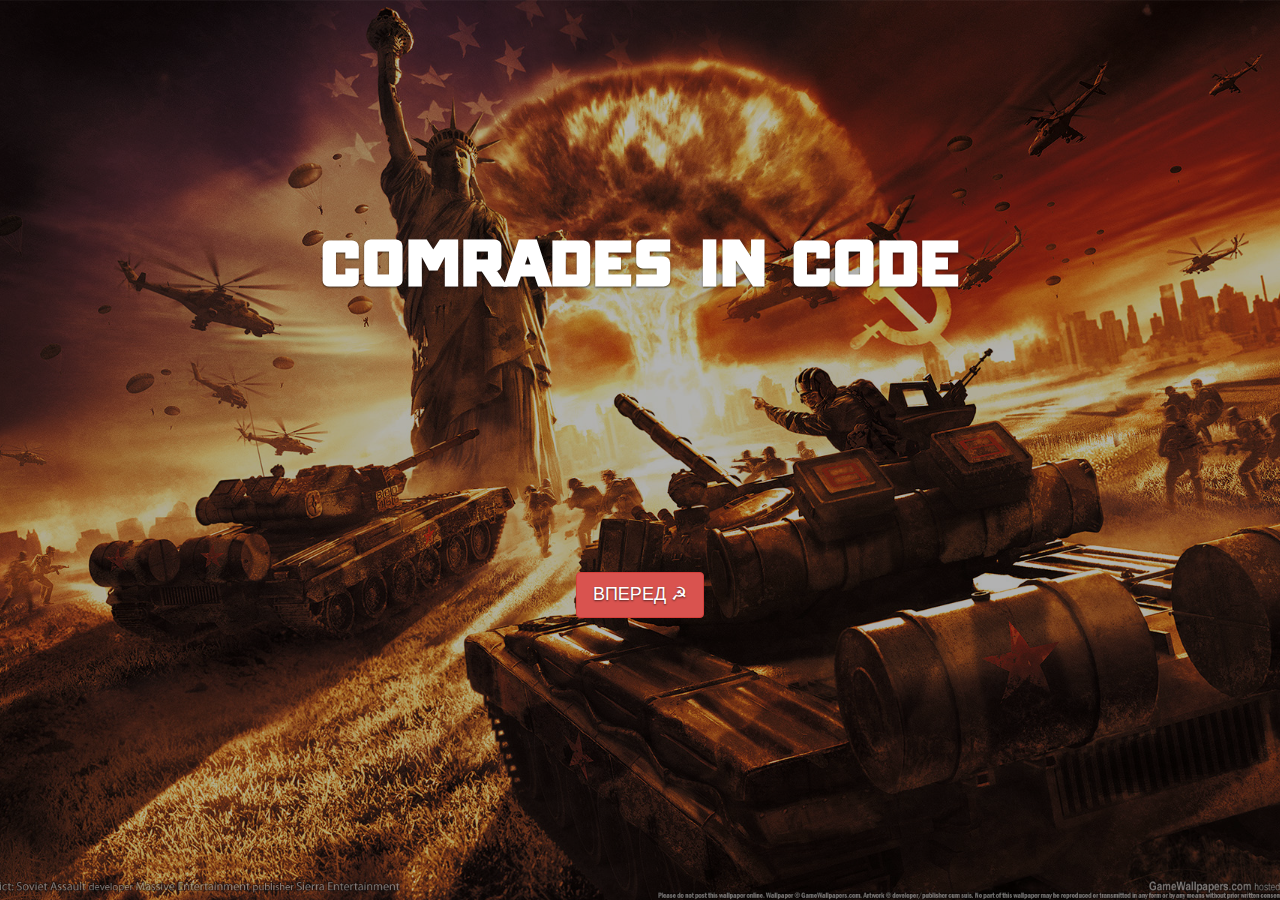
<file: Bug_And_Issue_Tracker/WebContent/index.html>
<!DOCTYPE html>
<html class="no-js">
  <head>
    <meta charset="utf-8">
    <meta http-equiv="X-UA-Compatible" content="IE=edge">
    <title>Comrades in Code</title>
    <meta name="description" content="">
    <meta name="viewport" content="width=device-width, initial-scale=1">
    <meta name="robots" content="all,follow">
   
    <link rel="stylesheet" href="libs/font-awesome/css/font-awesome.css">
    <link rel="stylesheet" href="libs/bootstrap/css/bootstrap.min.css">
    
    <link rel="stylesheet" href="css/style.default.css" id="theme-stylesheet">
    
    <link rel="shortcut icon" href="favicon.png">
    
  </head>
  <body>
    <div style="background-image: url('images/ussr.jpg')" class="main"> 
      <div class="overlay"></div>
      <div class="container">
        
        <h1 class="cursive">Comrades in Code</h1>
        <h2 class="cursive">
        	<a href="views/login.html" class="btn btn-danger btn-lg" id="go">Вперед &#9773;</a>
        </h2>
        
      </div>
      <div class="footer">
        <div class="container">
          
        </div>
      </div>
    </div>
    <!-- JAVASCRIPT FILES -->
    <script src="libs/jquery-2.1.4.min.js"></script>
    
    <script src="libs/bootstrap/js/bootstrap.min.js"></script>
    <script src="libs/jquery.cookie.js"></script>
    <script src="js/index.js"></script>
    <!-- <script src="libs/front.js"></script> -->
    
  </body>
</html>
</file>
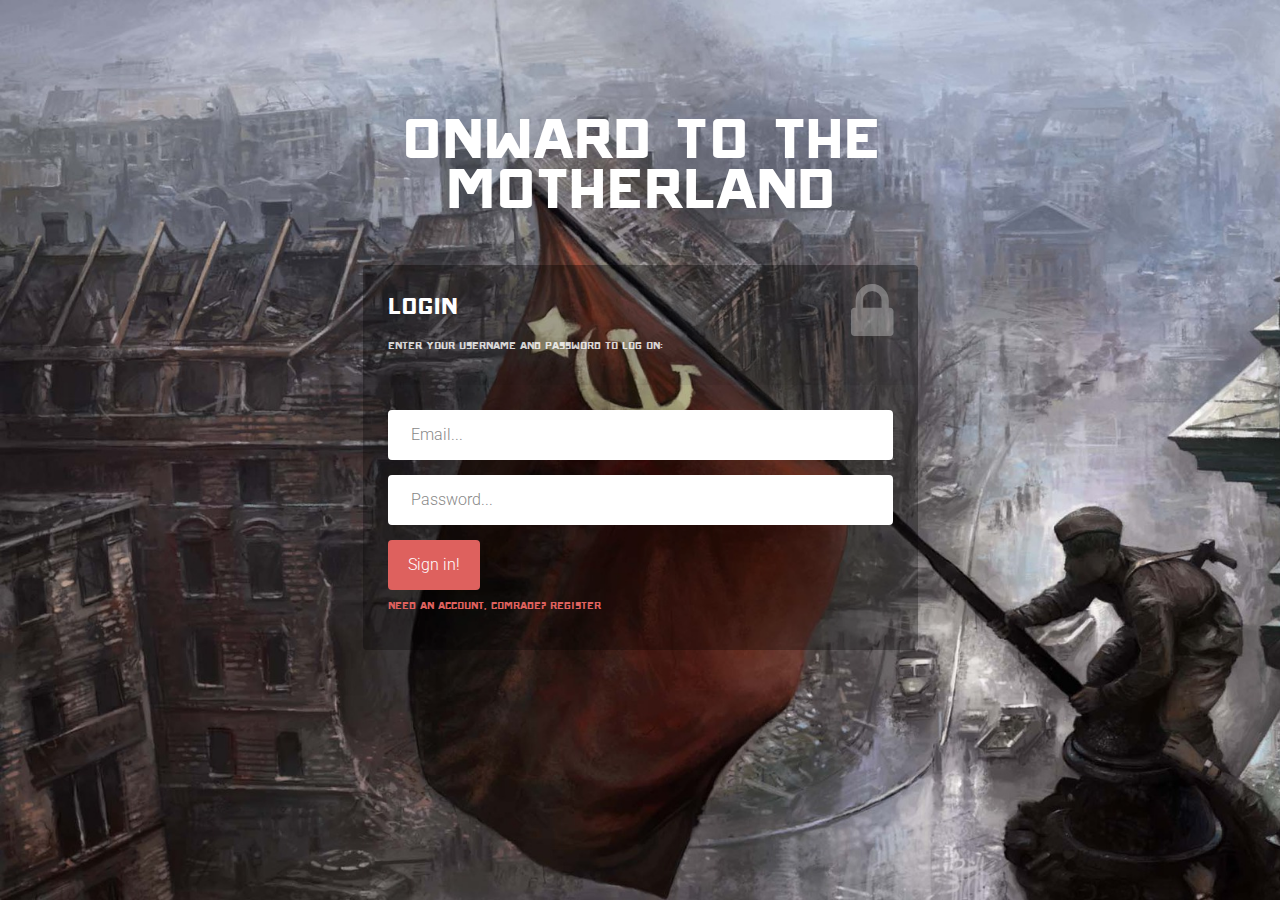
<file: Bug_And_Issue_Tracker/WebContent/views/login.html>
<!DOCTYPE html>
<html lang="en">

    <head>

        <meta charset="utf-8">
        <meta http-equiv="X-UA-Compatible" content="IE=edge">
        <meta name="viewport" content="width=device-width, initial-scale=1">
        <title>Login</title>

        <!-- CSS -->
        <link rel="stylesheet" href="http://fonts.googleapis.com/css?family=Roboto:400,100,300,500">
        <link rel="stylesheet" href="../libs/bootstrap/css/bootstrap.min.css">
        <link rel="stylesheet" href="../libs/font-awesome/css/font-awesome.min.css">
		<link rel="stylesheet" href="../css/form-elements.css">
        <link rel="stylesheet" href="../css/style.css">

        <!-- HTML5 Shim and Respond.js IE8 support of HTML5 elements and media queries -->
        <!-- WARNING: Respond.js doesn't work if you view the page via file:// -->
        <!--[if lt IE 9]>
            <script src="https://oss.maxcdn.com/libs/html5shiv/3.7.0/html5shiv.js"></script>
            <script src="https://oss.maxcdn.com/libs/respond.js/1.4.2/respond.min.js"></script>
        <![endif]-->

        <!-- Favicon and touch icons -->
       <!--  <link rel="shortcut icon" href="assets/ico/favicon.png">
        <link rel="apple-touch-icon-precomposed" sizes="144x144" href="assets/ico/apple-touch-icon-144-precomposed.png">
        <link rel="apple-touch-icon-precomposed" sizes="114x114" href="assets/ico/apple-touch-icon-114-precomposed.png">
        <link rel="apple-touch-icon-precomposed" sizes="72x72" href="assets/ico/apple-touch-icon-72-precomposed.png">
        <link rel="apple-touch-icon-precomposed" href="assets/ico/apple-touch-icon-57-precomposed.png"> -->

    </head>

    <body>

        <!-- Top content -->
        <div class="top-content">
        	
            <div class="inner-bg">
                <div class="container">
                    <div class="row">
                        <div class="col-sm-8 col-sm-offset-2 text">
                            <h1>Onward to the Motherland</h1>
                            <div class="description">
                            	
                            </div>
                        </div>
                    </div>
                    <div class="row">
                        <div class="col-sm-6 col-sm-offset-3 form-box">
                        	<div class="form-top">
                        		<div class="form-top-left">
                        			<h3>Login</h3>
                            		<p>Enter your username and password to log on:</p>
                        		</div>
                        		<div class="form-top-right">
                        			<i class="fa fa-lock"></i>
                        		</div>
                            </div>
                            <div class="form-bottom">
			                    <div class="login-form">
			                    	<div class="form-group">
			                    		<label class="sr-only" for="form-email">Email</label>
			                        	<input type="text" name="form-email" placeholder="Email..." class="form-email form-control" id="login-email">
			                        </div>
			                        <div class="form-group">
			                        	<label class="sr-only" for="form-password">Password</label>
			                        	<input type="password" name="form-password" placeholder="Password..." class="form-password form-control" id="login-password">
			                        </div>
			                        <button class="btn" id="log-in">Sign in!</button>
			                    </div>
                                <a href="register.html">Need an account, comrade? Register</a>
		                    </div>
                        </div>
                    </div>
                   
                </div>
            </div>
            
        </div>


        <!-- Javascript -->
        <script src="../libs/jquery-2.1.4.min.js"></script>
        <script src="../libs/bootstrap/js/bootstrap.min.js"></script>
        <script src="../libs/jquery.backstretch.min.js"></script>
        <script src="../libs/scripts.js"></script>
        <script src="../libs/jquery.cookie.js"></script>
        <script src="../js/auth.js"></script>
        <!--[if lt IE 10]>
            <script src="assets/js/placeholder.js"></script>
        <![endif]-->

    </body>

</html>
</file>
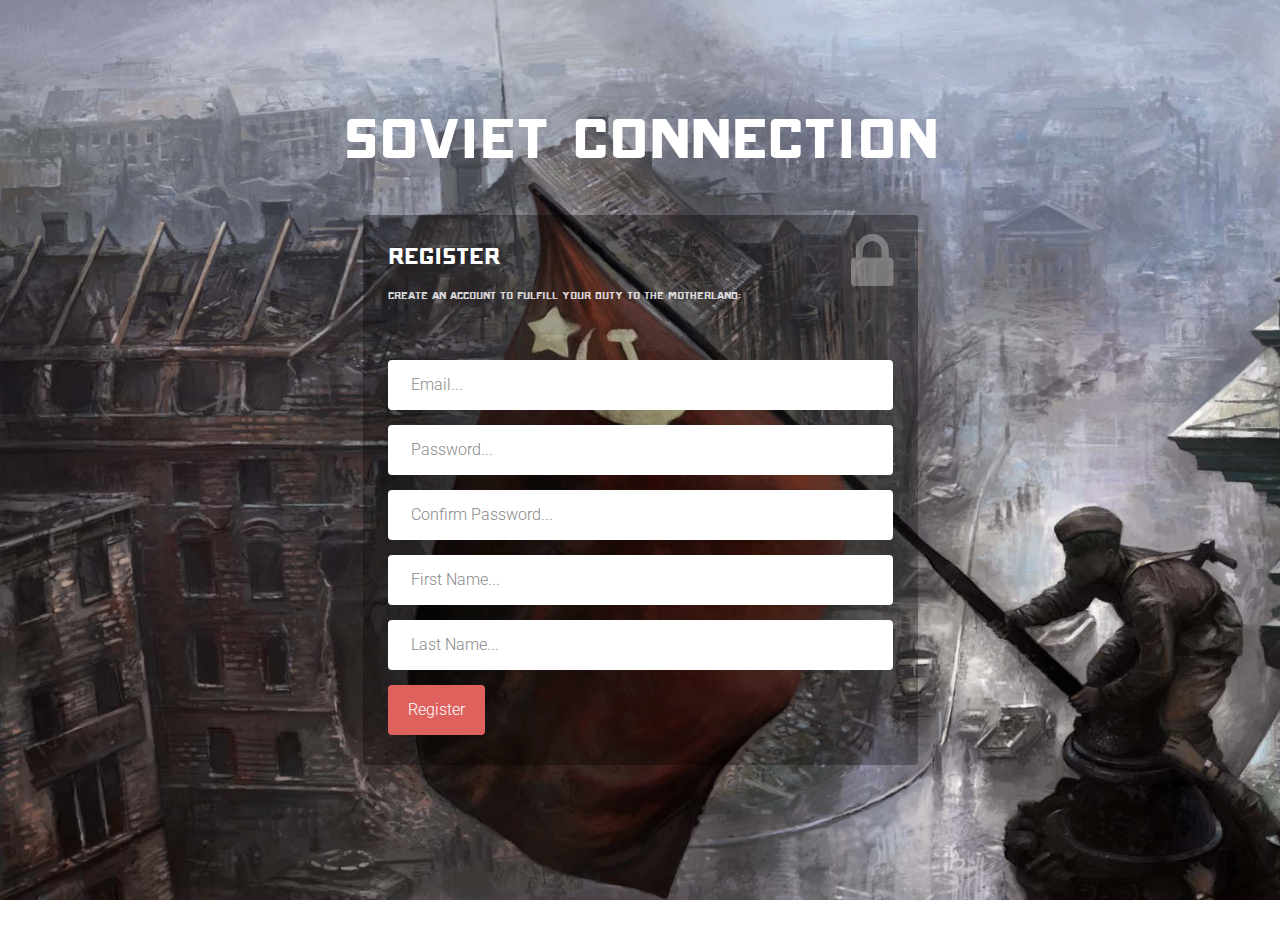
<file: Bug_And_Issue_Tracker/WebContent/views/register.html>
<!DOCTYPE html>
<html lang="en">

    <head>

        <meta charset="utf-8">
        <meta http-equiv="X-UA-Compatible" content="IE=edge">
        <meta name="viewport" content="width=device-width, initial-scale=1">
        <title>Register</title>

        <!-- CSS -->
        <link rel="stylesheet" href="http://fonts.googleapis.com/css?family=Roboto:400,100,300,500">
        <link rel="stylesheet" href="../libs/bootstrap/css/bootstrap.min.css">
        <link rel="stylesheet" href="../libs/font-awesome/css/font-awesome.min.css">
		<link rel="stylesheet" href="../css/form-elements.css">
        <link rel="stylesheet" href="../css/style.css">

        <!-- HTML5 Shim and Respond.js IE8 support of HTML5 elements and media queries -->
        <!-- WARNING: Respond.js doesn't work if you view the page via file:// -->
        <!--[if lt IE 9]>
            <script src="https://oss.maxcdn.com/libs/html5shiv/3.7.0/html5shiv.js"></script>
            <script src="https://oss.maxcdn.com/libs/respond.js/1.4.2/respond.min.js"></script>
        <![endif]-->

        <!-- Favicon and touch icons -->
       <!--  <link rel="shortcut icon" href="assets/ico/favicon.png">
        <link rel="apple-touch-icon-precomposed" sizes="144x144" href="assets/ico/apple-touch-icon-144-precomposed.png">
        <link rel="apple-touch-icon-precomposed" sizes="114x114" href="assets/ico/apple-touch-icon-114-precomposed.png">
        <link rel="apple-touch-icon-precomposed" sizes="72x72" href="assets/ico/apple-touch-icon-72-precomposed.png">
        <link rel="apple-touch-icon-precomposed" href="assets/ico/apple-touch-icon-57-precomposed.png"> -->

    </head>

    <body>

        <!-- Top content -->
        <div class="top-content">
        	
            <div class="inner-bg">
                <div class="container">
                    <div class="row">
                        <div class="col-sm-8 col-sm-offset-2 text">
                            <h1>Soviet Connection</h1>
                            <div class="description">
                            	
                            </div>
                        </div>
                    </div>
                    <div class="row">
                        <div class="col-sm-6 col-sm-offset-3 form-box">
                        	<div class="form-top">
                        		<div class="form-top-left">
                        			<h3>Register</h3>
                            		<p>Create an account to fulfill your duty to the motherland:</p>
                        		</div>
                        		<div class="form-top-right">
                        			<i class="fa fa-lock"></i>
                        		</div>
                            </div>
                            <div class="form-bottom">
			                    <div class="login-form">
			                    	<div class="form-group">
			                    		<label class="sr-only" for="form-username">Email</label>
			                        	<input type="text" name="form-username" placeholder="Email..." class="form-username form-control" id="email">
			                        </div>
			                        <div class="form-group">
			                        	<label class="sr-only" for="form-password">Password</label>
			                        	<input type="password" name="form-password" placeholder="Password..." class="form-password form-control" id="password">
			                        </div>
                                    <div class="form-group">
                                        <label class="sr-only" for="form-conf-password">Confirm Password</label>
                                        <input type="password" name="form-conf-password" placeholder="Confirm Password..." class="form-conf-password form-control" id="conf-password">
                                    </div>


                                    <div class="form-group">
                                        <label class="sr-only" for="form-fname">First Name</label>
                                        <input type="text" name="form-fname" placeholder="First Name..." class="form-fname form-control" id="fname">
                                    </div>
                                    <div class="form-group">
                                        <label class="sr-only" for="form-lname">Last Name</label>
                                        <input type="text" name="form-lname" placeholder="Last Name..." class="form-lname form-control" id="lname">
                                    </div>
			                        <button class="btn" id="reg">Register</button>
			                    </div>
		                    </div>
                        </div>
                    </div>
                   
                </div>
            </div>
            
        </div>


        <!-- Javascript -->
        <script src="../libs/jquery-2.1.4.min.js"></script>
        <script src="../libs/bootstrap/js/bootstrap.min.js"></script>
        <script src="../libs/jquery.backstretch.min.js"></script>
        <script src="../libs/scripts.js"></script>
        <script src="../js/auth.js"></script>
        <!--[if lt IE 10]>
            <script src="assets/js/placeholder.js"></script>
        <![endif]-->

    </body>

</html>
</file>
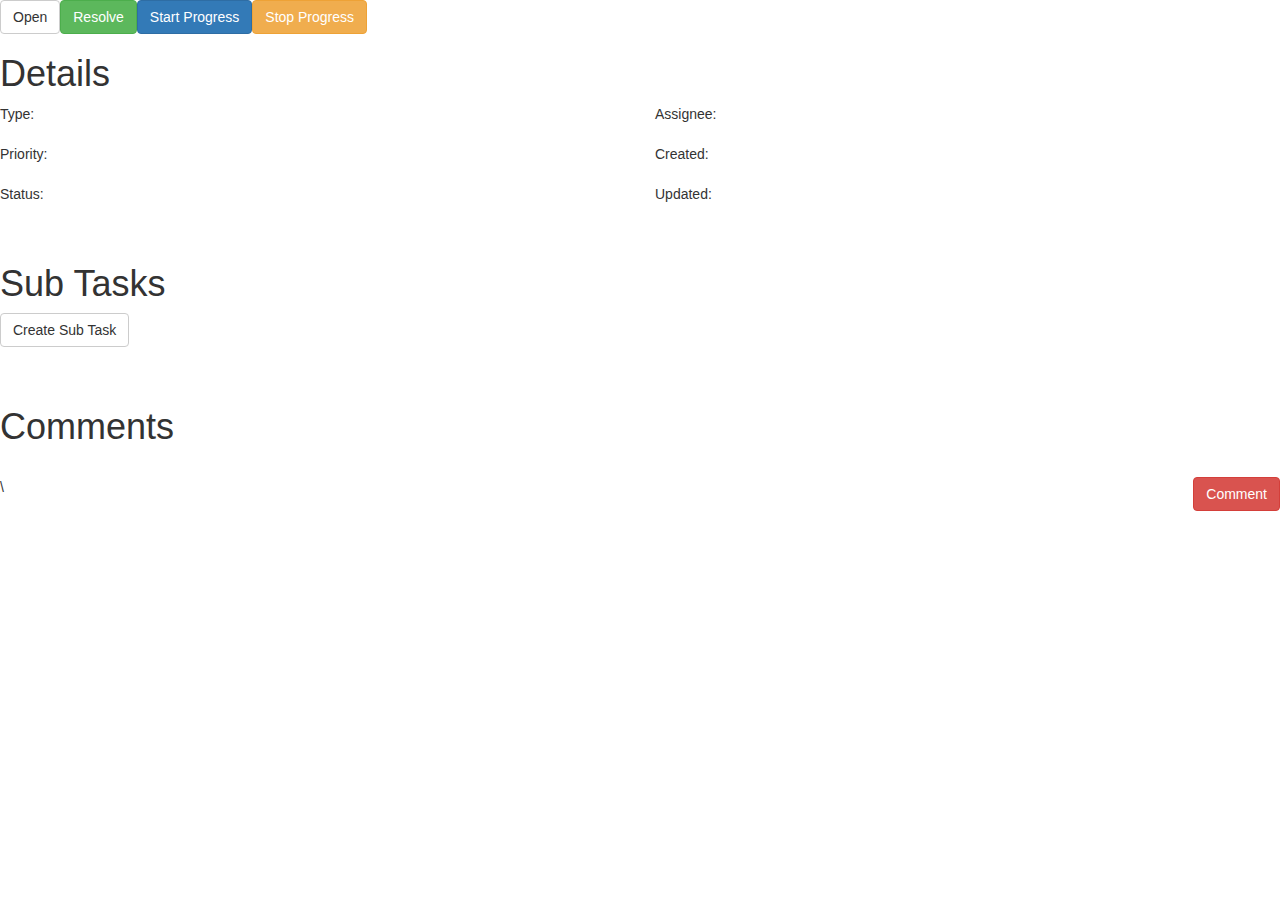
<file: Bug_And_Issue_Tracker/WebContent/views/tasks.html>
<html>
<head>
	<meta charset="utf-8">
    <meta http-equiv="X-UA-Compatible" content="IE=edge">
	<meta name="description" content="">
    <meta name="viewport" content="width=device-width, initial-scale=1">
    <meta name="robots" content="all,follow">

	<link rel="stylesheet" href="../libs/bootstrap/css/bootstrap.min.css">
</head>
<body>
	<div class="row">
		<div class="col-xs-12">
			<button class="btn btn-default pull-left" id="open-issue">Open</button>
			<button class="btn btn-success pull-left" id="resolve-issue">Resolve</button>
			<button class="btn btn-primary pull-left" id="start-issue">Start Progress</button>
			<button class="btn btn-warning pull-left" id="stop-issue">Stop Progress</button>
		</div>
	</div>
	<div class="details">
		<h1>Details</h1>
		<div class="row">
			
			<div class="col-md-6">			
				<div id="type">Type: </div><br>
				<div id="priority">Priority: </div><br>
				<div id="status">Status: </div><br>
			</div>

		
			<div class="col-md-6">
				<div id="assignee">Assignee: </div><br>
				<div id="created">Created: </div><br>
				<div id="updated">Updated: </div><br>
			</div>
		</div>
	</div>

	<br>
	<!-- <h1>Description</h1>
	<div class="row">
		<div class="well"></div>
	</div> -->
	<div class="sub-tasks-div">
		<h1>Sub Tasks</h1>
		<button class="btn btn-default csm-btn">Create Sub Task</button>

		<div class="row">
			<div class="list-group" id="sub-tasks"></div>
		</div>
	</div>	

	<br>

	<div class="comments-div">
		<h1>Comments</h1>
		<div class="row">
			<div class="list-group" id="comment-list"></div>
		</div>
	</div>	

	<button class="btn btn-danger pull-right cmnt-modal-btn">Comment</button>


	<!-- Modal -->
	<div id="cmnt-modal" class="modal fade" role="dialog">
	  <div class="modal-dialog">

	    <!-- Modal content-->
	    <div class="modal-content">
	      <div class="modal-header">
	        <button type="button" class="close" data-dismiss="modal">&times;</button>
	        <h4 class="modal-title">Enter your comment, comrade</h4>
	      </div>
	      <div class="modal-body">
	        <textarea class="form-control" id="comment-area"></textarea>
	      </div>
	      <div class="modal-footer">
	        <button type="button" class="btn btn-danger cmnt-btn"><i class="fa fa-pencil" aria-hidden="true"></i> Comment</button>
	      </div>
	    </div>

	  </div>
	</div>

	<!-- Modal -->
	<div id="create-sub-modal" class="modal fade" role="dialog">
	  <div class="modal-dialog">

	    <!-- Modal content-->
	    <div class="modal-content">
	      <div class="modal-header">
	        <button type="button" class="close" data-dismiss="modal">&times;</button>
	        <h4 class="modal-title">Glory to the workers</h4>
	      </div>
	      <div class="modal-body">
	      	<div class="sub-title">
	      		<b>Title:</b>
	        	<input type="text" class="form-control" id="sub-title"></input>
	      	</div>
	      	<div class="sub-desc">
		        <b>Description:</b><br>
		        <textarea class="form-control" id="sub-desc"></textarea>

	      	</div>
	      </div>
	      <div class="modal-footer">
	        <button type="button" class="btn btn-danger sub-create-btn">&#9773; Create Task</button>
	      </div>
	    </div>

	  </div>
	</div>\

	<div id="desc-modal" class="modal fade" role="dialog">
	  <div class="modal-dialog">

	    <!-- Modal content-->
	    <div class="modal-content">
	      <div class="modal-header">
	        <button type="button" class="close" data-dismiss="modal">&times;</button>
	        <h4 class="modal-title">Glory to the workers</h4>
	      </div>
	      <div class="modal-body">
	      	<div class="sub-title">
	      		<b>Title:</b>
	        	<p></p>
	      	</div>
	      	<div class="sub-desc">
		        <b>Description:</b><br>
		        <p></p>

	      	</div>
	      </div>
	    </div>

	  </div>
	</div>

	<input type="hidden" id="task-id">

	<script src="../libs/jquery-2.1.4.min.js"></script>

	<script src="../libs/bootstrap/js/bootstrap.min.js"></script>
	<script src="../libs/jquery.cookie.js"></script>
</body>
</html>
</file>
<file: Bug_And_Issue_Tracker/WebContent/css/form-elements.css>
input[type="text"], 
input[type="password"], 
textarea, 
textarea.form-control {
	height: 50px;
    margin: 0;
    padding: 0 20px;
    vertical-align: middle;
    background: #fff;
    border: 3px solid #fff;
    font-family: 'Roboto', sans-serif;
    font-size: 16px;
    font-weight: 300;
    line-height: 50px;
    color: #888;
    -moz-border-radius: 4px; -webkit-border-radius: 4px; border-radius: 4px;
    -moz-box-shadow: none; -webkit-box-shadow: none; box-shadow: none;
    -o-transition: all .3s; -moz-transition: all .3s; -webkit-transition: all .3s; -ms-transition: all .3s; transition: all .3s;
}

@font-face {
    font-family: Onramp;
    src: url(../fonts/ONRAMP.ttf);
}

textarea, 
textarea.form-control {
	padding-top: 10px;
	padding-bottom: 10px;
	line-height: 30px;
}

input[type="text"]:focus, 
input[type="password"]:focus, 
textarea:focus, 
textarea.form-control:focus {
	outline: 0;
	background: #fff;
    border: 3px solid #fff;
    -moz-box-shadow: none; -webkit-box-shadow: none; box-shadow: none;
}

input[type="text"]:-moz-placeholder, input[type="password"]:-moz-placeholder, 
textarea:-moz-placeholder, textarea.form-control:-moz-placeholder { color: #888; }

input[type="text"]:-ms-input-placeholder, input[type="password"]:-ms-input-placeholder, 
textarea:-ms-input-placeholder, textarea.form-control:-ms-input-placeholder { color: #888; }

input[type="text"]::-webkit-input-placeholder, input[type="password"]::-webkit-input-placeholder, 
textarea::-webkit-input-placeholder, textarea.form-control::-webkit-input-placeholder { color: #888; }



button.btn {
	height: 50px;
    margin: 0;
    padding: 0 20px;
    vertical-align: middle;
    background: #de615e;
    border: 0;
    font-family: 'Roboto', sans-serif;
    font-size: 16px;
    font-weight: 300;
    line-height: 50px;
    color: #fff;
    -moz-border-radius: 4px; -webkit-border-radius: 4px; border-radius: 4px;
    text-shadow: none;
    -moz-box-shadow: none; -webkit-box-shadow: none; box-shadow: none;
    -o-transition: all .3s; -moz-transition: all .3s; -webkit-transition: all .3s; -ms-transition: all .3s; transition: all .3s;
}

button.btn:hover { opacity: 0.6; color: #fff; }

button.btn:active { outline: 0; opacity: 0.6; color: #fff; -moz-box-shadow: none; -webkit-box-shadow: none; box-shadow: none; }

button.btn:focus { outline: 0; opacity: 0.6; background: #de615e; color: #fff; }

button.btn:active:focus, button.btn.active:focus { outline: 0; opacity: 0.6; background: #de615e; color: #fff; }
</file>
<file: Bug_And_Issue_Tracker/WebContent/css/style.css>
@font-face {
    font-family: Onramp;
    src: url(../fonts/ONRAMP.ttf);
}

body {
	background-image: url("../images/red.jpg");
	background-attachment:fixed;
    background-repeat: no-repeat;
    background-size: cover;

    font-family: 'Onramp';
    font-size: 16px;
    font-weight: 300;
    color: #888;
    line-height: 30px;
    text-align: center;
}

strong { font-weight: 500; }

a, a:hover, a:focus {
	color: #de615e;
	text-decoration: none;
    -o-transition: all .3s; -moz-transition: all .3s; -webkit-transition: all .3s; -ms-transition: all .3s; transition: all .3s;
}

h1, h2 {
	margin-top: 10px;
	font-size: 90px;
    font-weight: 100;
    color: #555;
    line-height: 50px;
}

h3 {
	font-size: 36px;
    font-weight: 300;
    color: #555;
    line-height: 30px;
}

img { max-width: 100%; }

::-moz-selection { background: #de615e; color: #fff; text-shadow: none; }
::selection { background: #de615e; color: #fff; text-shadow: none; }


.btn-link-1 {
	display: inline-block;
	height: 50px;
	margin: 5px;
	padding: 16px 20px 0 20px;
	background: #de615e;
	font-size: 16px;
    font-weight: 300;
    line-height: 16px;
    color: #fff;
    -moz-border-radius: 4px; -webkit-border-radius: 4px; border-radius: 4px;
}
.btn-link-1:hover, .btn-link-1:focus, .btn-link-1:active { outline: 0; opacity: 0.6; color: #fff; }

.btn-link-1.btn-link-1-facebook { background: #4862a3; }
.btn-link-1.btn-link-1-twitter { background: #55acee; }
.btn-link-1.btn-link-1-google-plus { background: #dd4b39; }

.btn-link-1 i {
	padding-right: 5px;
	vertical-align: middle;
	font-size: 20px;
	line-height: 20px;
}

.btn-link-2 {
	display: inline-block;
	height: 50px;
	margin: 5px;
	padding: 15px 20px 0 20px;
	background: rgba(0, 0, 0, 0.3);
	border: 1px solid #fff;
	font-size: 16px;
    font-weight: 300;
    line-height: 16px;
    color: #fff;
    -moz-border-radius: 4px; -webkit-border-radius: 4px; border-radius: 4px;
}
.btn-link-2:hover, .btn-link-2:focus, 
.btn-link-2:active, .btn-link-2:active:focus { outline: 0; opacity: 0.6; background: rgba(0, 0, 0, 0.3); color: #fff; }


/***** Top content *****/

.inner-bg {
    padding: 100px 0 170px 0;
}

.top-content .text {
	color: #fff;
}

.top-content .text h1 { color: #fff; }

.top-content .description {
	margin: 20px 0 10px 0;
}

.top-content .description p { opacity: 0.8; }

.top-content .description a {
	color: #fff;
}
.top-content .description a:hover, 
.top-content .description a:focus { border-bottom: 1px dotted #fff; }

.form-box {
	margin-top: 35px;
}

.form-top {
	overflow: hidden;
	padding: 0 25px 15px 25px;
	background: #444;
	background: rgba(0, 0, 0, 0.35);
	-moz-border-radius: 4px 4px 0 0; -webkit-border-radius: 4px 4px 0 0; border-radius: 4px 4px 0 0;
	text-align: left;
}

.form-top-left {
	float: left;
	width: 75%;
	padding-top: 25px;
}

.form-top-left h3 { margin-top: 0; color: #fff; }
.form-top-left p { opacity: 0.8; color: #fff; }

.form-top-right {
	float: left;
	width: 25%;
	padding-top: 5px;
	font-size: 66px;
	color: #fff;
	line-height: 100px;
	text-align: right;
	opacity: 0.3;
}

.form-bottom {
	padding: 25px 25px 30px 25px;
	background: #444;
	background: rgba(0, 0, 0, 0.3);
	-moz-border-radius: 0 0 4px 4px; -webkit-border-radius: 0 0 4px 4px; border-radius: 0 0 4px 4px;
	text-align: left;
}

.form-bottom form textarea {
	height: 100px;
}

.form-bottom form button.btn {
	width: 100%;
}

.form-bottom form .input-error {
	border-color: #de615e;
}

.social-login {
	margin-top: 35px;
}

.social-login h3 {
	color: #fff;
}

.social-login-buttons {
	margin-top: 25px;
}


/***** Media queries *****/

@media (min-width: 992px) and (max-width: 1199px) {}

@media (min-width: 768px) and (max-width: 991px) {}

@media (max-width: 767px) {
	
	.inner-bg { padding: 60px 0 110px 0; }

}

@media (max-width: 415px) {
	
	h1, h2 { font-size: 32px; }

}
</file>
<file: Bug_And_Issue_Tracker/WebContent/css/style.default.css>
@font-face {
    font-family: Onramp;
    src: url(../fonts/ONRAMP.ttf);
}
/* ========================================= */
/* Coming Soon Template By Bootstrapious.com */
/* ========================================= */
.main {
  background-position: center center;
  background-size: cover;
  height: auto;
  left: 0;
  min-height: 100%;
  min-width: 100%;
  position: absolute;
  top: 0;
  width: auto;
}
@media (max-width: 991px) {
  .main {
    padding: 20px;
  }
}
.main .overlay {
  position: absolute;
  top: 0;
  left: 0;
  width: 100%;
  height: 100%;
  background: #000;
  opacity: 0.3;
  filter: alpha(opacity=30);
  z-index: 1;
}
.main .container {
  position: relative;
  z-index: 2;
}
.main #video-background {
  position: fixed;
  top: 0px;
  left: 0px;
  min-width: 100%;
  min-height: 100%;
  width: auto;
  height: auto;
  z-index: 1;
  overflow: hidden;
  background-image: url('../img/video-bg.jpg');
  background-position: center center;
  background-size: cover;
}
.main p.social {
  text-align: right;
  margin-top: 20px;
}
.main p.social a {
  margin: 0 10px 0 0;
  color: #fff;
  display: inline-block;
  width: 26px;
  height: 26px;
  border-radius: 13px;
  line-height: 26px;
  font-size: 15px;
  text-align: center;
  -webkit-transition: all 0.2s ease-out;
  -moz-transition: all 0.2s ease-out;
  transition: all 0.2s ease-out;
  vertical-align: bottom;
}
.main p.social a i {
  vertical-align: bottom;
  line-height: 26px;
}
.main p.social a.facebook {
  background-color: #4460ae;
}
.main p.social a.gplus {
  background-color: #c21f25;
}
.main p.social a.twitter {
  background-color: #3cf;
}
.main p.social a.instagram {
  background-color: #cd4378;
}
.main p.social a.email {
  background-color: #4a7f45;
}
@media (max-width: 991px) {
  .main p.social {
    text-align: center;
  }
}
.main .cursive {
  margin-top: 200px;
  font-family: 'Onramp', cursive;
  font-size: 100px;
  text-shadow: 0 1px 2px rgba(0, 0, 0, 0.6);
  text-align: center;
  margin-bottom: 40px;
}
@media (max-width: 1199px) {
  .main .cursive {
    margin-top: 100px;
  }
}
.main .sub {
  font-family: 'Onramp', cursive;
  font-weight: 300;
  text-align: center;
  text-shadow: 0 1px 2px rgba(0, 0, 0, 0.6);
}
.main .mailing-list {
  margin-top: 120px;
  text-align: center;
}
.main .mailing-list .mailing-list-heading {
  font-weight: 300;
  text-align: center;
  text-shadow: 0 1px 2px rgba(0, 0, 0, 0.6);
  font-size: 30px;
}
@media (min-width: 768px) {
  .main .mailing-list input {
    width: 200px;
  }
}
@media (min-width: 992px) {
  .main .mailing-list input {
    width: 300px;
  }
}
@media (min-width: 1600px) {
  .main .mailing-list {
    margin-top: 200px;
  }
}
.main .transparent {
  background: rgba(255, 255, 255, 0.3);
  border: solid 1px #fff;
  color: #fff;
  text-shadow: 0 1px 2px rgba(0, 0, 0, 0.6);
}
.main .footer {
  position: relative;
  bottom: 20px;
  right: 0px;
  width: 100%;
  z-index: 4;
  margin-top: 50px;
  color: #eee;
  text-shadow: 0 1px 2px rgba(0, 0, 0, 0.6);
}
.main .footer a {
  color: #fff;
}
.main .footer a:hover,
.main .footer a:focus {
  text-decoration: underline;
}
.main .footer p.credit {
  text-align: right;
}
@media (max-width: 991px) {
  .main .footer {
    text-align: center;
  }
  .main .footer p.credit {
    text-align: center;
  }
}
@media (min-width: 992px) {
  .main .footer {
    position: fixed;
    bottom: 20px;
  }
}
#style-switch-button {
  position: fixed;
  top: 100px;
  left: 0px;
  border-radius: 0;
  z-index: 2;
}
#style-switch {
  -webkit-box-sizing: border-box;
  -moz-box-sizing: border-box;
  box-sizing: border-box;
  width: 300px;
  padding: 20px;
  position: fixed;
  top: 140px;
  left: 0;
  background: #fff;
  border: solid 1px #eeeeee;
  z-index: 2;
}
#style-switch h4 {
  color: #555555;
}
@media (max-width: 991px) {
  #style-switch-button {
    display: none;
  }
  #style-switch {
    display: none;
  }
}
/* Original Boostrap template overwrite */
/* nav */
.nav {
  margin-bottom: 0;
  padding-left: 0;
  list-style: none;
}
.nav > li > a {
  padding: 10px 15px;
}
.nav > li > a:hover,
.nav > li > a:focus {
  background-color: #eeeeee;
}
.nav > li.disabled > a {
  color: #999999;
}
.nav > li.disabled > a:hover,
.nav > li.disabled > a:focus {
  color: #999999;
}
.nav .open > a,
.nav .open > a:hover,
.nav .open > a:focus {
  background-color: #eeeeee;
  border-color: #4fbfa8;
}
.nav-tabs {
  border-bottom: 1px solid #dddddd;
}
.nav-tabs > li > a {
  line-height: 1.42857143;
  border-radius: 4px 4px 0 0;
}
.nav-tabs > li > a:hover {
  border-color: #eeeeee #eeeeee #dddddd;
}
.nav-tabs > li.active > a,
.nav-tabs > li.active > a:hover,
.nav-tabs > li.active > a:focus {
  color: #555555;
  background-color: #ffffff;
  border: 1px solid #dddddd;
}
.nav-pills > li > a {
  border-radius: 0;
}
.nav-pills > li.active > a,
.nav-pills > li.active > a:hover,
.nav-pills > li.active > a:focus {
  color: #ffffff;
  background-color: #4fbfa8;
}
.nav-tabs-justified > li > a {
  border-radius: 4px;
}
.nav-tabs-justified > .active > a,
.nav-tabs-justified > .active > a:hover,
.nav-tabs-justified > .active > a:focus {
  border: 1px solid #dddddd;
}
@media (min-width: 768px) {
  .nav-tabs-justified > li > a {
    border-bottom: 1px solid #dddddd;
    border-radius: 4px 4px 0 0;
  }
  .nav-tabs-justified > .active > a,
  .nav-tabs-justified > .active > a:hover,
  .nav-tabs-justified > .active > a:focus {
    border-bottom-color: #ffffff;
  }
}
/* navbar */
.navbar {
  font-family: 'Source Sans Pro', sans-serif;
  min-height: 80px;
  margin-bottom: 30px;
  border-bottom: 1px solid transparent;
}
@media (min-width: 768px) {
  .navbar {
    border-radius: 0;
  }
}
.navbar-collapse {
  max-height: 340px;
  overflow-x: visible;
  padding-right: 15px;
  padding-left: 15px;
}
.navbar-collapse.in {
  overflow-y: auto;
}
@media (min-width: 768px) and (max-width: 991px) {
  .navbar-collapse {
    font-size: 12px;
  }
}
@media (min-width: 768px) {
  .navbar-collapse {
    float: left;
    width: auto;
    border-top: 0;
    box-shadow: none;
  }
  .navbar-collapse.collapse {
    display: block !important;
    height: auto !important;
    padding-bottom: 0;
    overflow: visible !important;
  }
  .navbar-collapse.in {
    overflow-y: visible;
  }
  .navbar-collapse.right {
    float: right;
  }
  .navbar-fixed-top .navbar-collapse,
  .navbar-static-top .navbar-collapse,
  .navbar-fixed-bottom .navbar-collapse {
    padding-left: 0;
    padding-right: 0;
  }
}
.container > .navbar-header,
.container-fluid > .navbar-header,
.container > .navbar-collapse,
.container-fluid > .navbar-collapse {
  margin-right: -15px;
  margin-left: -15px;
}
@media (min-width: 768px) {
  .container > .navbar-header,
  .container-fluid > .navbar-header,
  .container > .navbar-collapse,
  .container-fluid > .navbar-collapse {
    margin-right: 0;
    margin-left: 0;
  }
}
.navbar-brand {
  float: left;
  padding: 10px 15px;
  font-size: 18px;
  line-height: 20px;
  height: 80px;
}
.navbar-brand:hover,
.navbar-brand:focus {
  text-decoration: none;
}
@media (min-width: 768px) {
  .navbar > .container .navbar-brand,
  .navbar > .container-fluid .navbar-brand {
    margin-left: -15px;
  }
}
.navbar-toggle {
  padding: 9px 10px !important;
  margin-right: 15px;
  border-radius: 4px;
}
.navbar-nav {
  margin: 15px -15px;
}
.navbar-nav > li > a {
  padding-top: 10px;
  padding-bottom: 10px;
  line-height: 20px;
}
@media (max-width: 767px) {
  .navbar-nav .open .dropdown-menu > li > a,
  .navbar-nav .open .dropdown-menu .dropdown-header {
    padding: 5px 15px 5px 25px;
  }
  .navbar-nav .open .dropdown-menu > li > a {
    line-height: 20px;
  }
  .navbar-nav .open .dropdown-menu > li > a:hover,
  .navbar-nav .open .dropdown-menu > li > a:focus {
    background-image: none;
  }
}
@media (min-width: 768px) {
  .navbar-nav {
    float: left;
    margin: 0;
  }
  .navbar-nav > li {
    float: left;
  }
  .navbar-nav > li > a {
    padding-top: 30px;
    padding-bottom: 30px;
  }
  .navbar-nav.navbar-right:last-child {
    margin-right: -15px;
  }
}
.navbar-form {
  margin-left: -15px;
  margin-right: -15px;
  padding: 10px 15px;
  border: none;
  margin-top: 23px;
  margin-bottom: 23px;
}
@media (max-width: 767px) {
  .navbar-form .form-group {
    margin-bottom: 5px;
  }
}
.navbar-btn {
  margin-top: 23px;
  margin-bottom: 23px;
}
.navbar-btn.btn-sm {
  margin-top: 25px;
  margin-bottom: 25px;
}
.navbar-btn.btn-xs {
  margin-top: 29px;
  margin-bottom: 29px;
}
.navbar-text {
  margin-top: 30px;
  margin-bottom: 30px;
}
@media (min-width: 768px) {
  .navbar-text {
    float: left;
    margin-left: 15px;
    margin-right: 15px;
  }
  .navbar-text.navbar-right:last-child {
    margin-right: 0;
  }
}
.navbar-default {
  background-color: #ffffff;
  border-bottom-color: #e6e6e6;
}
.navbar-default .navbar-brand {
  color: #777777;
}
.navbar-default .navbar-brand:hover,
.navbar-default .navbar-brand:focus {
  color: #5e5e5e;
  background-color: transparent;
}
.navbar-default .navbar-text {
  color: #777777;
}
.navbar-default .navbar-nav > li > a {
  color: #777777;
}
.navbar-default .navbar-nav > li > a:hover,
.navbar-default .navbar-nav > li > a:focus {
  color: #333333;
  background-color: transparent;
}
.navbar-default .navbar-nav > .active > a,
.navbar-default .navbar-nav > .active > a:hover,
.navbar-default .navbar-nav > .active > a:focus {
  color: #555555;
  background-color: transparent;
}
.navbar-default .navbar-nav > .disabled > a,
.navbar-default .navbar-nav > .disabled > a:hover,
.navbar-default .navbar-nav > .disabled > a:focus {
  color: #cccccc;
  background-color: transparent;
}
.navbar-default .navbar-toggle {
  border-color: #dddddd;
}
.navbar-default .navbar-toggle:hover,
.navbar-default .navbar-toggle:focus {
  background-color: #4fbfa8;
}
.navbar-default .navbar-toggle .icon-bar {
  background-color: #888888;
}
.navbar-default .navbar-collapse {
  border-color: #e6e6e6;
}
.navbar-default .navbar-nav > .open > a,
.navbar-default .navbar-nav > .open > a:hover,
.navbar-default .navbar-nav > .open > a:focus {
  background-color: transparent;
  color: #555555;
}
@media (max-width: 767px) {
  .navbar-default .navbar-nav .open .dropdown-menu > li > a {
    color: #777777;
  }
  .navbar-default .navbar-nav .open .dropdown-menu > li > a:hover,
  .navbar-default .navbar-nav .open .dropdown-menu > li > a:focus {
    color: #333333;
    background-color: transparent;
  }
  .navbar-default .navbar-nav .open .dropdown-menu > .active > a,
  .navbar-default .navbar-nav .open .dropdown-menu > .active > a:hover,
  .navbar-default .navbar-nav .open .dropdown-menu > .active > a:focus {
    color: #555555;
    background-color: transparent;
  }
  .navbar-default .navbar-nav .open .dropdown-menu > .disabled > a,
  .navbar-default .navbar-nav .open .dropdown-menu > .disabled > a:hover,
  .navbar-default .navbar-nav .open .dropdown-menu > .disabled > a:focus {
    color: #cccccc;
    background-color: transparent;
  }
}
.navbar-default .navbar-link {
  color: #777777;
}
.navbar-default .navbar-link:hover {
  color: #333333;
}
/* scaffolding */
body {
  font-family: 'Source Sans Pro', sans-serif;
  font-size: 14px;
  line-height: 1.42857143;
  color: #555555;
  background-color: #ffffff;
}
a {
  color: #4fbfa8;
  text-decoration: none;
}
a:hover,
a:focus {
  color: #348e7b;
  text-decoration: underline;
}
a:focus {
  outline: thin dotted;
  outline: 5px auto -webkit-focus-ring-color;
  outline-offset: -2px;
}
.img-rounded {
  border-radius: 6px;
}
hr {
  margin-top: 20px;
  margin-bottom: 20px;
  border: 0;
  border-top: 1px solid #eeeeee;
}
/* breadcrumbs */
.breadcrumb {
  padding: 8px 0;
  margin-bottom: 20px;
  background-color: #ffffff;
  border-radius: 0;
  text-align: right;
}
.breadcrumb > li + li:before {
  content: ">\00a0";
  color: #cccccc;
}
.breadcrumb > .active {
  color: #999999;
}
@media (max-width: 991px) {
  .breadcrumb {
    padding: 8px 0;
    text-align: center;
  }
}
/* buttons  */
.btn {
  font-weight: normal;
  font-family: 'Source Sans Pro', sans-serif;
  text-transform: uppercase;
  padding: 6px 12px;
  font-size: 14px;
  line-height: 1.42857143;
  border-radius: 3px;
}
.btn-primary {
  color: #4fbfa8;
  background-color: #ffffff;
  border-color: #4fbfa8;
}
.btn-primary:hover,
.btn-primary:focus,
.btn-primary:active,
.btn-primary.active,
.open .dropdown-toggle.btn-primary {
  color: #4fbfa8;
  background-color: #ebebeb;
  border-color: #389985;
}
.btn-primary:active,
.btn-primary.active,
.open .dropdown-toggle.btn-primary {
  background-image: none;
}
.btn-primary.disabled,
.btn-primary[disabled],
fieldset[disabled] .btn-primary,
.btn-primary.disabled:hover,
.btn-primary[disabled]:hover,
fieldset[disabled] .btn-primary:hover,
.btn-primary.disabled:focus,
.btn-primary[disabled]:focus,
fieldset[disabled] .btn-primary:focus,
.btn-primary.disabled:active,
.btn-primary[disabled]:active,
fieldset[disabled] .btn-primary:active,
.btn-primary.disabled.active,
.btn-primary[disabled].active,
fieldset[disabled] .btn-primary.active {
  background-color: #ffffff;
  border-color: #4fbfa8;
}
.btn-primary .badge {
  color: #ffffff;
  background-color: #4fbfa8;
}
.btn-primary:hover,
.btn-primary:focus,
.btn-primary:active,
.btn-primary.active {
  background: #4fbfa8;
  color: #ffffff;
}
.btn-lg {
  padding: 10px 16px;
  font-size: 18px;
  line-height: 1.33;
  border-radius: 4px;
}
.btn-sm {
  padding: 5px 10px;
  font-size: 12px;
  line-height: 1.5;
  border-radius: 3px;
}
.btn-xs {
  padding: 1px 5px;
  font-size: 12px;
  line-height: 1.5;
  border-radius: 3px;
}
/* dropdowns */
.dropdown-menu > li > a {
  padding: 5px 20px;
}
/* labels */
.label {
  font-family: 'Source Sans Pro', sans-serif;
  font-weight: normal;
  text-transform: uppercase;
}
/* forms.less */
label {
  font-weight: normal;
}
.form-control {
  -webkit-box-shadow: none;
  box-shadow: none;
}
.form-control::-moz-placeholder {
  color: #fafafa;
  opacity: 1;
}
.form-control:-ms-input-placeholder {
  color: #fafafa;
}
.form-control::-webkit-input-placeholder {
  color: #fafafa;
  opacity: 1 !important;
}
.form-group {
  margin-bottom: 20px;
}
/* pager*/
.pager {
  margin: 20px 0;
  border-top: solid 1px #eeeeee;
  padding-top: 20px;
  text-transform: uppercase;
  font-family: 'Source Sans Pro', sans-serif;
}
.pager li {
  display: inline;
}
.pager li > a,
.pager li > span {
  background-color: #ffffff;
  border: 1px solid #4fbfa8;
  border-radius: 4px;
}
.pager li > a:hover,
.pager li > a:focus {
  text-decoration: none;
  color: #fff;
  background-color: #4fbfa8;
}
.pager .disabled > a,
.pager .disabled > a:hover,
.pager .disabled > a:focus,
.pager .disabled > span {
  color: #999999;
  background-color: #ffffff;
  border-color: #ddd;
}
/* pagination */
.pagination {
  margin: 20px 0;
  font-family: 'Source Sans Pro', sans-serif;
  border-radius: 0;
}
.pagination > li > a,
.pagination > li > span {
  padding: 6px 12px;
  line-height: 1.42857143;
  text-decoration: none;
  color: #4fbfa8;
  background-color: #ffffff;
  border: 1px solid #dddddd;
}
.pagination > li > a:hover,
.pagination > li > span:hover,
.pagination > li > a:focus,
.pagination > li > span:focus {
  color: #4fbfa8;
  background-color: #bfe8df;
  border-color: #dddddd;
}
.pagination > .active > a,
.pagination > .active > span,
.pagination > .active > a:hover,
.pagination > .active > span:hover,
.pagination > .active > a:focus,
.pagination > .active > span:focus {
  z-index: 2;
  color: #ffffff;
  background-color: #4fbfa8;
  border-color: #4fbfa8;
}
.pagination > .disabled > span,
.pagination > .disabled > span:hover,
.pagination > .disabled > span:focus,
.pagination > .disabled > a,
.pagination > .disabled > a:hover,
.pagination > .disabled > a:focus {
  color: #999999;
  background-color: #ffffff;
  border-color: #dddddd;
}
/* responsive utilities */
@media (max-width: 767px) {
  .text-center-xs {
    text-align: center !important;
  }
  .text-center-xs img {
    display: block;
    margin-left: auto;
    margin-right: auto;
  }
}
@media (min-width: 768px) and (max-width: 991px) {
  .text-center-sm {
    text-align: center !important;
  }
  .text-center-sm img {
    display: block;
    margin-left: auto;
    margin-right: auto;
  }
}
/* type */
h1,
h2,
h3,
h4,
h5,
h6,
.h1,
.h2,
.h3,
.h4,
.h5,
.h6 {
  font-family: 'Source Sans Pro', sans-serif;
  font-weight: 700;
  line-height: 1.2;
  color: #ffffff;
}
h1,
.h1,
h2,
.h2,
h3,
.h3 {
  margin-top: 20px;
  margin-bottom: 20px;
}
p {
  margin: 0 0 10px;
}
.lead {
  margin-bottom: 20px;
  font-size: 16px;
}
@media (min-width: 768px) {
  .lead {
    font-size: 21px;
  }
}
.text-small {
  font-size: 12px;
}
.text-large {
  font-size: 18px;
}
.text-italic {
  font-style: italic;
}
.text-primary {
  color: #4fbfa8;
}
a.text-primary:hover {
  color: #3aa18c;
}
.bg-primary {
  color: #fff;
  background-color: #4fbfa8;
}
a.bg-primary:hover {
  background-color: #3aa18c;
}
abbr[title],
abbr[data-original-title] {
  border-bottom: 1px dotted #999999;
}
blockquote {
  padding: 10px 20px;
  margin: 0 0 20px;
  font-size: 14px;
  border-left: 5px solid #4fbfa8;
}
blockquote footer,
blockquote small,
blockquote .small {
  display: block;
  font-size: 80%;
  line-height: 1.42857143;
  color: #999999;
}
blockquote footer:before,
blockquote small:before,
blockquote .small:before {
  content: '\2014 \00A0';
}
.blockquote-reverse,
blockquote.pull-right {
  border-right: 5px solid #4fbfa8;
}
address {
  margin-bottom: 20px;
  line-height: 1.42857143;
}
.panel {
  margin-bottom: 20px;
  background-color: #ffffff;
  border: 1px solid transparent;
  border-radius: 0;
  -webkit-box-shadow: 0 0 0;
  box-shadow: 0 0 0;
}
.panel-primary {
  border-color: #4fbfa8;
}
.panel-primary > .panel-heading {
  color: #ffffff;
  background-color: #4fbfa8;
  border-color: #4fbfa8;
}
.panel-primary > .panel-heading + .panel-collapse .panel-body {
  border-top-color: #4fbfa8;
}
.panel-primary > .panel-footer + .panel-collapse .panel-body {
  border-bottom-color: #4fbfa8;
}
.panel-primary .panel-title {
  font-weight: 300;
}
.panel-primary .panel-title a:hover {
  color: #fff;
  text-decoration: none;
}
a.badge:hover,
a.badge:focus {
  color: #ffffff;
  text-decoration: none;
  cursor: pointer;
}
a.list-group-item.active > .badge,
.nav-pills > .active > a > .badge {
  color: #4fbfa8;
  background-color: #ffffff;
}
.nav-pills > li > a > .badge {
  margin-left: 3px;
}
</file>
